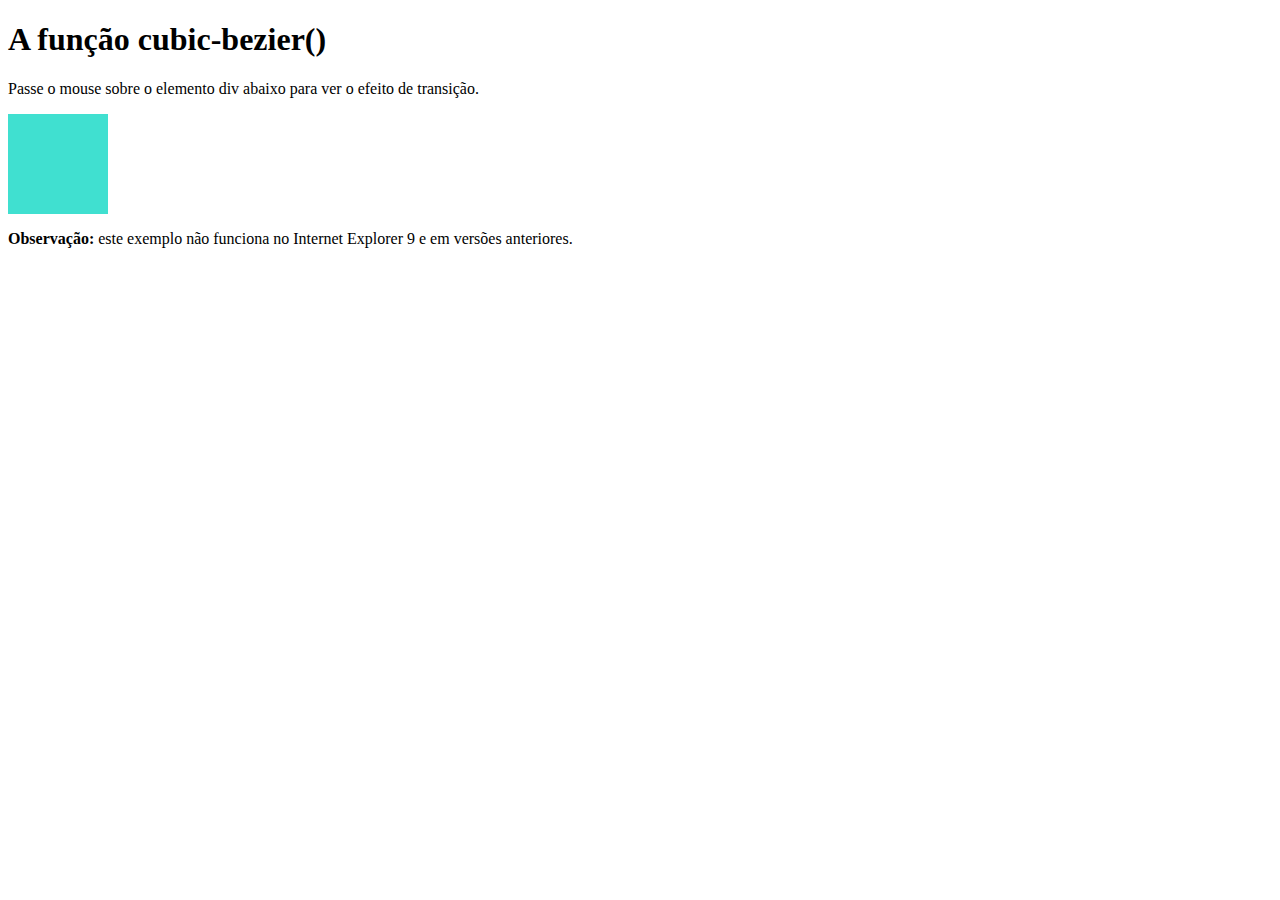
<file: SENAI/index.html>
<!DOCTYPE html>
<html lang="pt-BR">
<head>
    <meta charset="utf-8">
    <title>Funções com CSS</title>
    <link rel="stylesheet" href="css/style.css">
</head>
<body>

<h1>A função cubic-bezier()</h1>

<p>Passe o mouse sobre o elemento div abaixo para ver o efeito de transição.</p>

<div></div>

<p><b>Observação:</b> este exemplo não funciona no Internet Explorer 9 e em versões anteriores.</p>

</body>
</html>
</file>
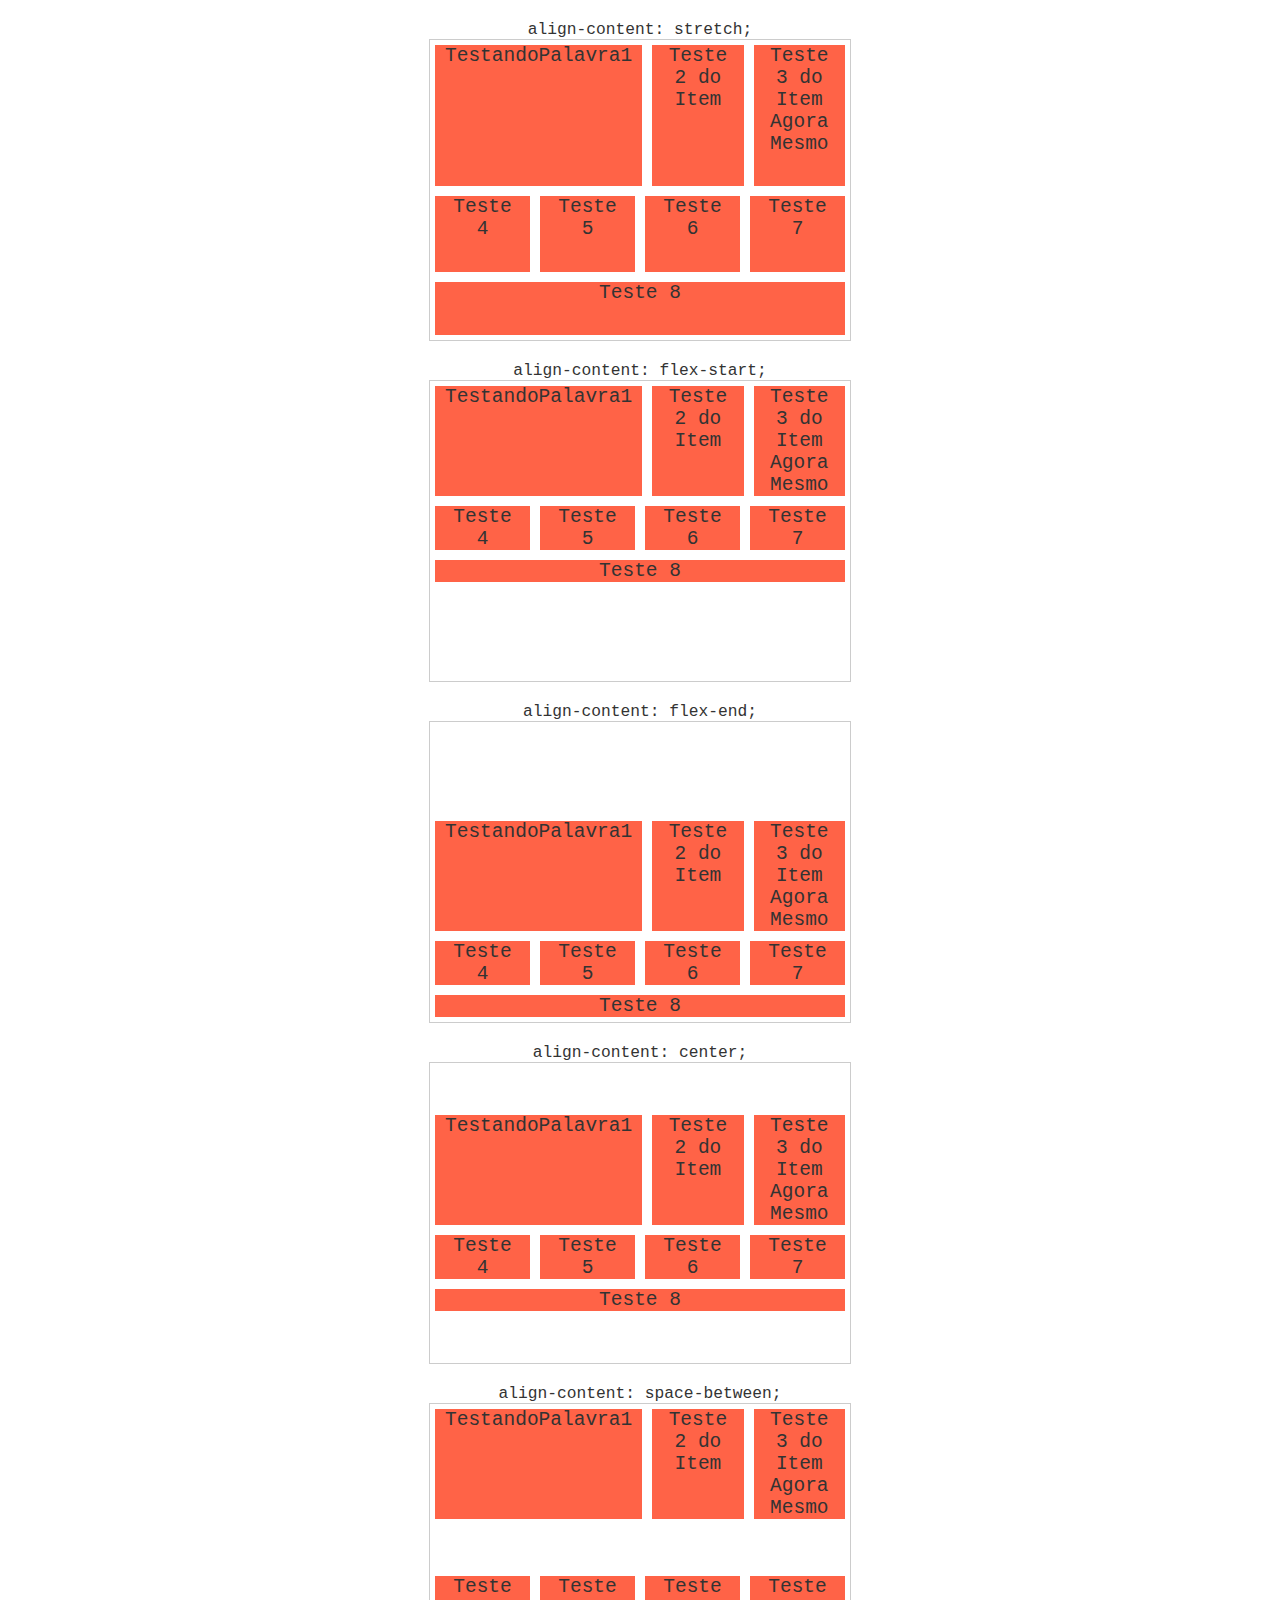
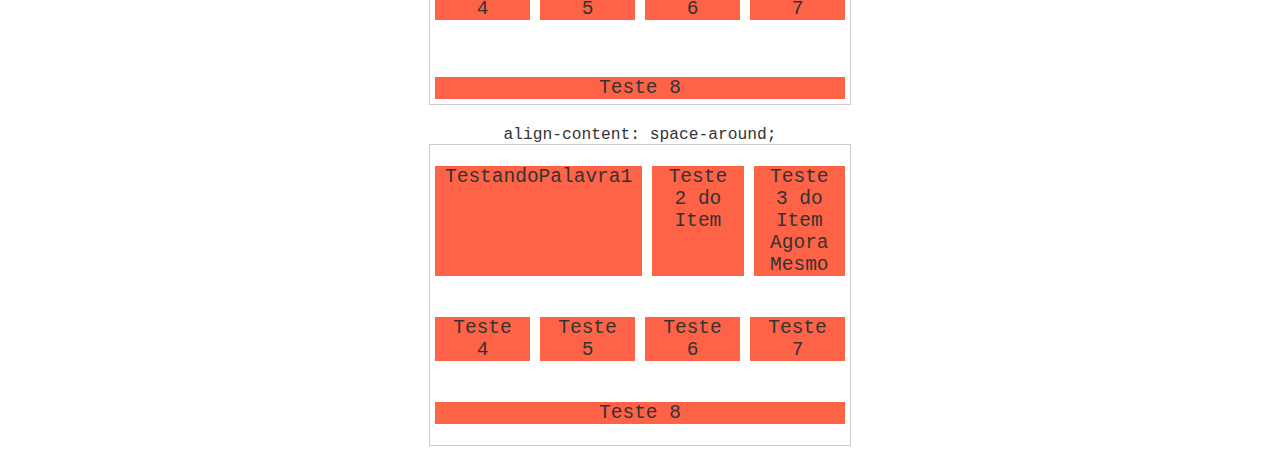
<file: Flex Container/align-content.html>
<!DOCTYPE html>
<html lang="pt-BR">

<head>
    <meta charset="UTF-8">
    <meta name="viewport" content="width=device-width, initial-scale=1.0">
    <title>align-content</title>
    <link rel="stylesheet" href="align-content.css">
</head>

<body>
    <h1>align-content: stretch;</h1>
    <section class="container stretch">
        <div class="item">TestandoPalavra1</div>
        <div class="item">Teste 2 do Item</div>
        <div class="item">Teste 3 do Item Agora Mesmo</div>
        <div class="item">Teste 4</div>
        <div class="item">Teste 5</div>
        <div class="item">Teste 6</div>
        <div class="item">Teste 7</div>
        <div class="item">Teste 8</div>
    </section>

    <h1>align-content: flex-start;</h1>
    <section class="container flex-start">
        <div class="item">TestandoPalavra1</div>
        <div class="item">Teste 2 do Item</div>
        <div class="item">Teste 3 do Item Agora Mesmo</div>
        <div class="item">Teste 4</div>
        <div class="item">Teste 5</div>
        <div class="item">Teste 6</div>
        <div class="item">Teste 7</div>
        <div class="item">Teste 8</div>
    </section>

    <h1>align-content: flex-end;</h1>
    <section class="container flex-end">
        <div class="item">TestandoPalavra1</div>
        <div class="item">Teste 2 do Item</div>
        <div class="item">Teste 3 do Item Agora Mesmo</div>
        <div class="item">Teste 4</div>
        <div class="item">Teste 5</div>
        <div class="item">Teste 6</div>
        <div class="item">Teste 7</div>
        <div class="item">Teste 8</div>
    </section>

    <h1>align-content: center;</h1>
    <section class="container center">
        <div class="item">TestandoPalavra1</div>
        <div class="item">Teste 2 do Item</div>
        <div class="item">Teste 3 do Item Agora Mesmo</div>
        <div class="item">Teste 4</div>
        <div class="item">Teste 5</div>
        <div class="item">Teste 6</div>
        <div class="item">Teste 7</div>
        <div class="item">Teste 8</div>
    </section>

    <h1>align-content: space-between;</h1>
    <section class="container space-between">
        <div class="item">TestandoPalavra1</div>
        <div class="item">Teste 2 do Item</div>
        <div class="item">Teste 3 do Item Agora Mesmo</div>
        <div class="item">Teste 4</div>
        <div class="item">Teste 5</div>
        <div class="item">Teste 6</div>
        <div class="item">Teste 7</div>
        <div class="item">Teste 8</div>
    </section>

    <h1>align-content: space-around;</h1>
    <section class="container space-around">
        <div class="item">TestandoPalavra1</div>
        <div class="item">Teste 2 do Item</div>
        <div class="item">Teste 3 do Item Agora Mesmo</div>
        <div class="item">Teste 4</div>
        <div class="item">Teste 5</div>
        <div class="item">Teste 6</div>
        <div class="item">Teste 7</div>
        <div class="item">Teste 8</div>
    </section>
</body>

</html>
</file>
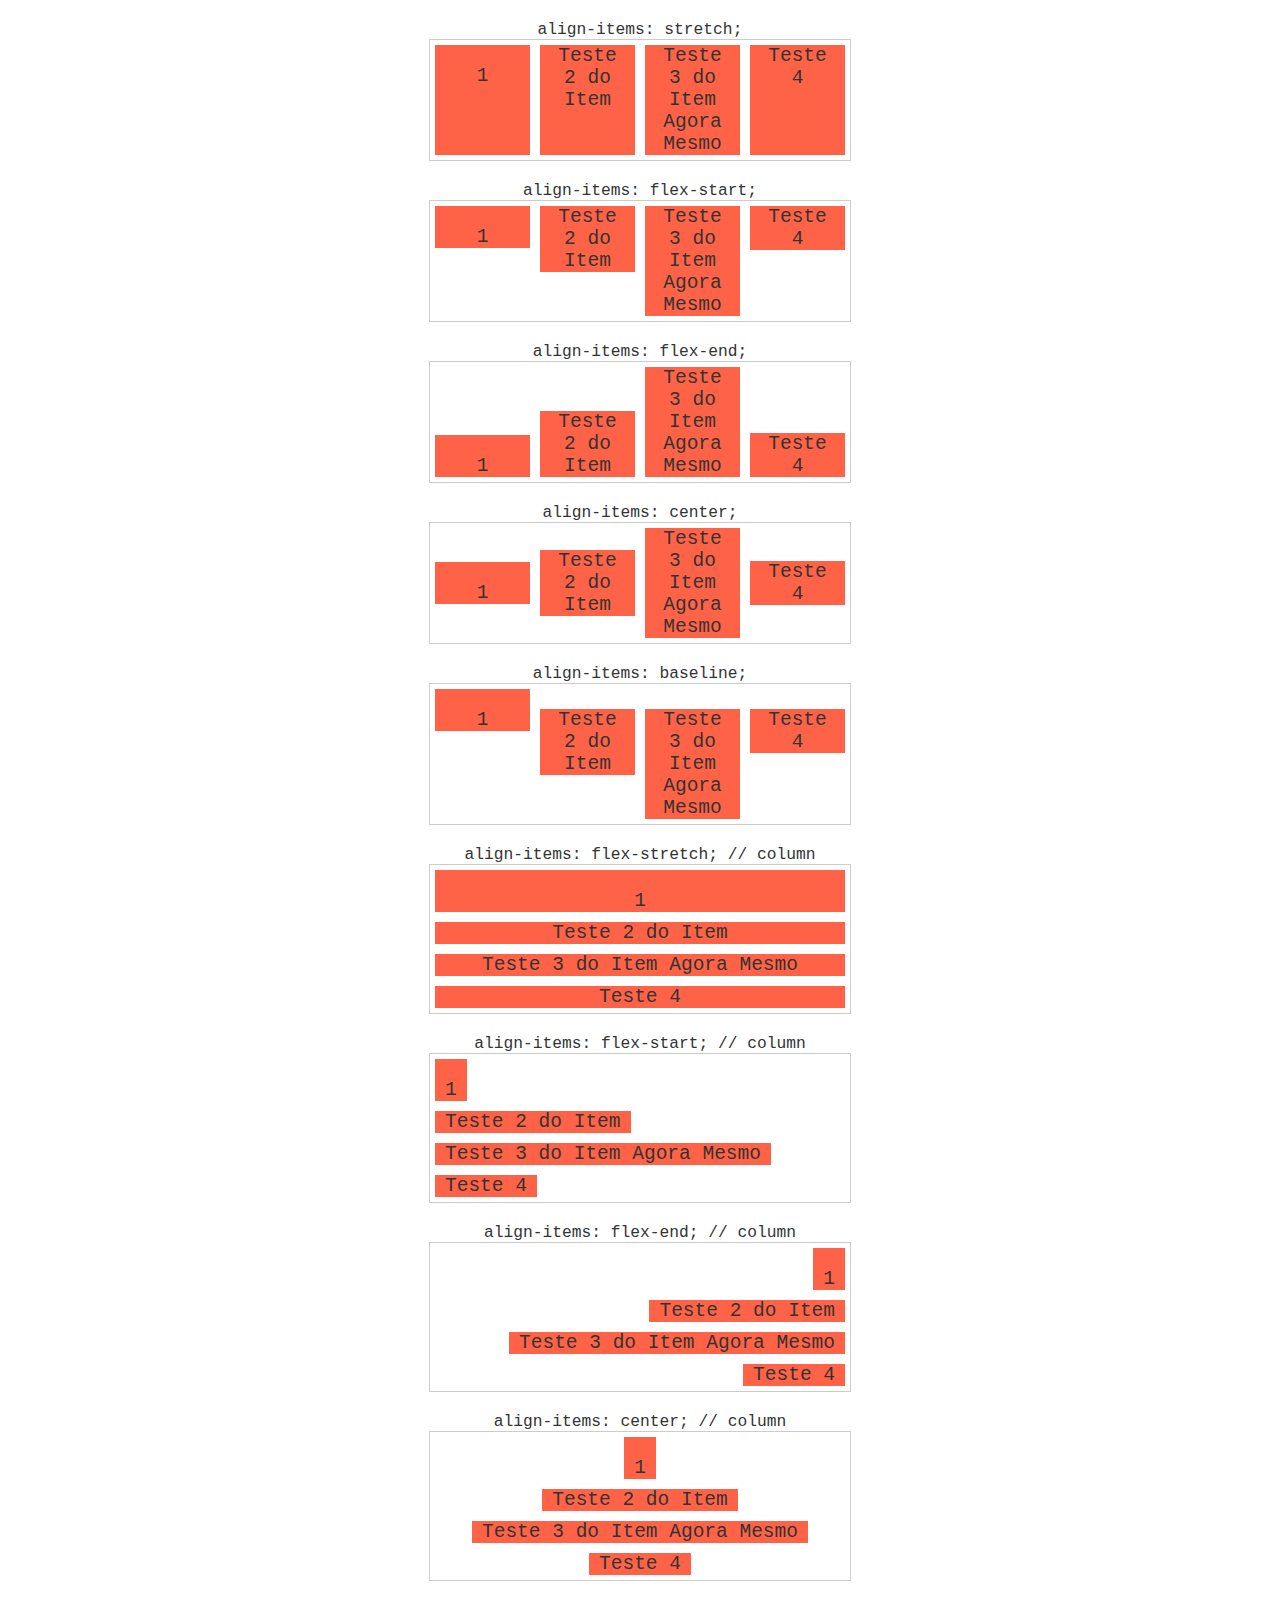
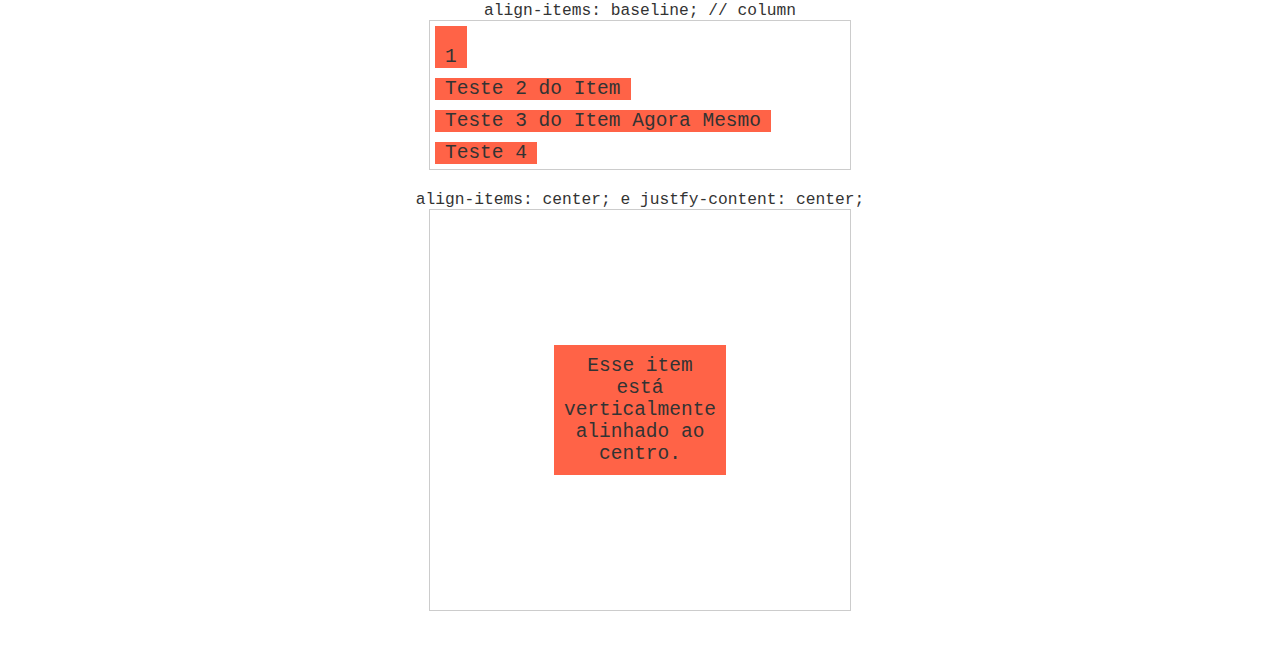
<file: Flex Container/align-items.html>
<!DOCTYPE html>
<html lang="pt-BR">

<head>
    <meta charset="UTF-8">
    <meta name="viewport" content="width=device-width, initial-scale=1.0">
    <title>align-items</title>
    <link rel="stylesheet" href="align-items.css">
</head>

<body>
    <h1>align-items: stretch;</h1>
    <section class="container stretch">
        <div class="item">1</div>
        <div class="item">Teste 2 do Item</div>
        <div class="item">Teste 3 do Item Agora Mesmo</div>
        <div class="item">Teste 4</div>
    </section>

    <h1>align-items: flex-start;</h1>
    <section class="container flex-start">
        <div class="item">1</div>
        <div class="item">Teste 2 do Item</div>
        <div class="item">Teste 3 do Item Agora Mesmo</div>
        <div class="item">Teste 4</div>
    </section>

    <h1>align-items: flex-end;</h1>
    <section class="container flex-end">
        <div class="item">1</div>
        <div class="item">Teste 2 do Item</div>
        <div class="item">Teste 3 do Item Agora Mesmo</div>
        <div class="item">Teste 4</div>
    </section>

    <h1>align-items: center;</h1>
    <section class="container center">
        <div class="item">1</div>
        <div class="item">Teste 2 do Item</div>
        <div class="item">Teste 3 do Item Agora Mesmo</div>
        <div class="item">Teste 4</div>
    </section>

    <h1>align-items: baseline;</h1>
    <section class="container baseline">
        <div class="item teste">1</div>
        <div class="item">Teste 2 do Item</div>
        <div class="item">Teste 3 do Item Agora Mesmo</div>
        <div class="item">Teste 4</div>
    </section>

    <h1>align-items: flex-stretch; // column</h1>
    <section class="container stretch column">
        <div class="item">1</div>
        <div class="item">Teste 2 do Item</div>
        <div class="item">Teste 3 do Item Agora Mesmo</div>
        <div class="item">Teste 4</div>
    </section>

    <h1>align-items: flex-start; // column</h1>
    <section class="container flex-start column">
        <div class="item">1</div>
        <div class="item">Teste 2 do Item</div>
        <div class="item">Teste 3 do Item Agora Mesmo</div>
        <div class="item">Teste 4</div>
    </section>

    <h1>align-items: flex-end; // column</h1>
    <section class="container flex-end column">
        <div class="item">1</div>
        <div class="item">Teste 2 do Item</div>
        <div class="item">Teste 3 do Item Agora Mesmo</div>
        <div class="item">Teste 4</div>
    </section>

    <h1>align-items: center; // column</h1>
    <section class="container center column">
        <div class="item">1</div>
        <div class="item">Teste 2 do Item</div>
        <div class="item">Teste 3 do Item Agora Mesmo</div>
        <div class="item">Teste 4</div>
    </section>

    <h1>align-items: baseline; // column</h1>
    <section class="container baseline column">
        <div class="item teste">1</div>
        <div class="item">Teste 2 do Item</div>
        <div class="item">Teste 3 do Item Agora Mesmo</div>
        <div class="item">Teste 4</div>
    </section>

    <h1>align-items: center; e justfy-content: center;</h1>
    <section class="container alinhamento-central">
        <div class="item">Esse item está verticalmente alinhado ao centro.</div>
    </section>
</body>

</html>
</file>
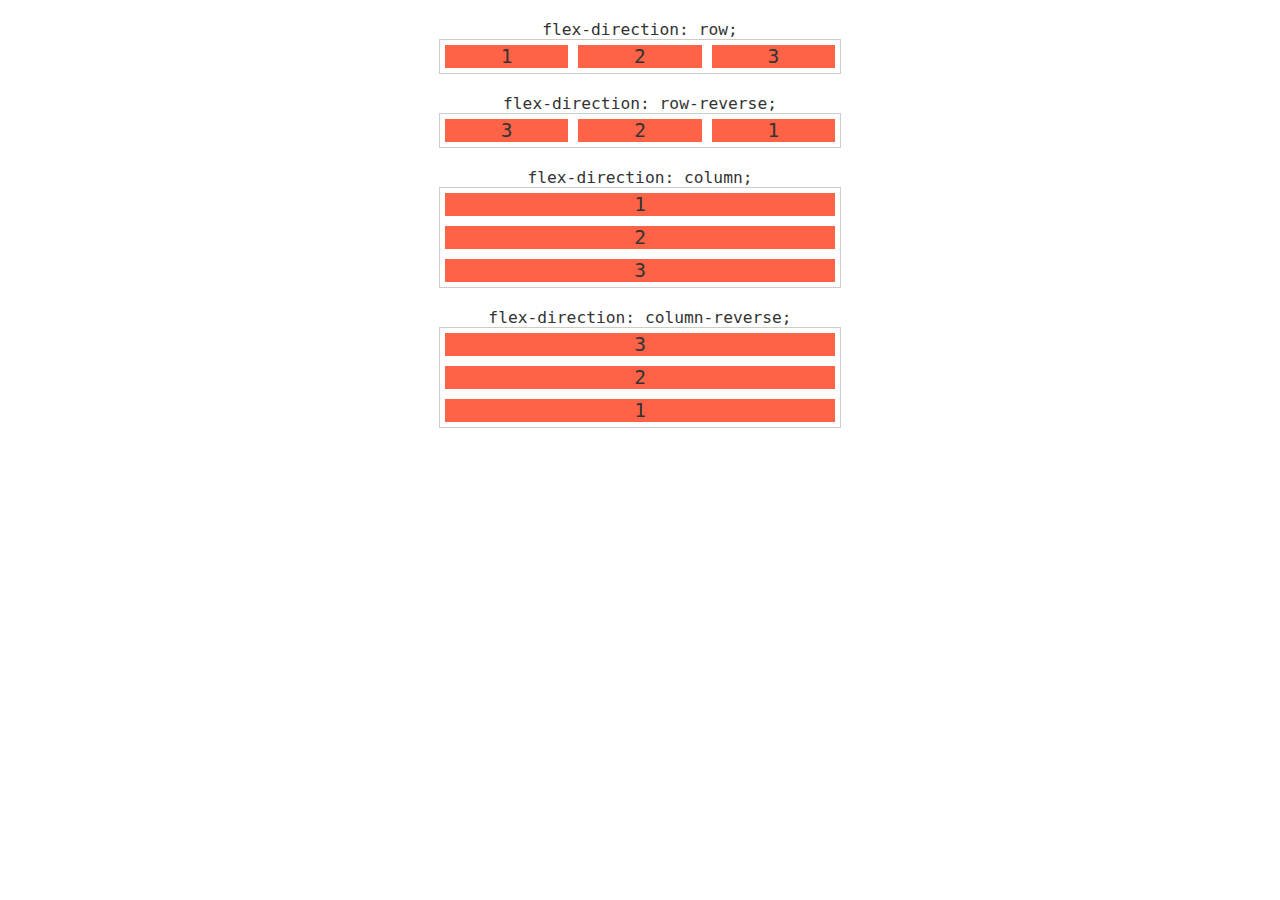
<file: Flex Container/flex-direction.html>
<!DOCTYPE html>
<html lang="pt-BR">

<head>
    <meta charset="UTF-8">
    <meta name="viewport" content="width=device-width, initial-scale=1.0">
    <title>flex-direction</title>
    <link rel="stylesheet" href="flex-direction.css">
</head>

<body>
    <h1>flex-direction: row;</h1>
    <section class="container row">
        <div class="item">1</div>
        <div class="item">2</div>
        <div class="item">3</div>
    </section>

    <h1>flex-direction: row-reverse;</h1>
    <section class="container row-reverse">
        <div class="item">1</div>
        <div class="item">2</div>
        <div class="item">3</div>
    </section>

    <h1>flex-direction: column;</h1>
    <section class="container column">
        <div class="item">1</div>
        <div class="item">2</div>
        <div class="item">3</div>
    </section>

    <h1>flex-direction: column-reverse;</h1>
    <section class="container column-reverse">
        <div class="item">1</div>
        <div class="item">2</div>
        <div class="item">3</div>
    </section>
</body>

</html>
</file>
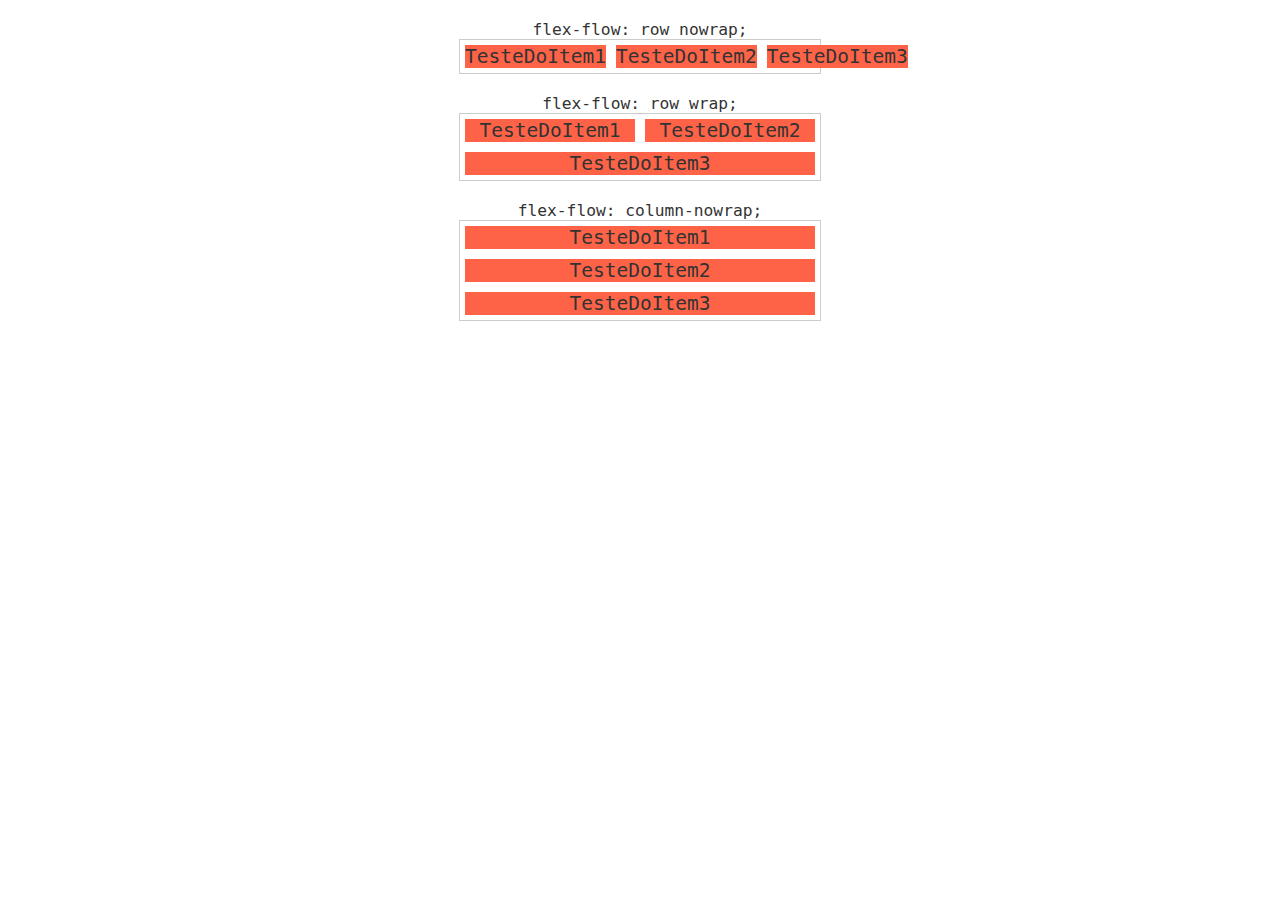
<file: Flex Container/flex-flow.html>
<!DOCTYPE html>
<html lang="pt-BR">

<head>
    <meta charset="UTF-8">
    <meta name="viewport" content="width=device-width, initial-scale=1.0">
    <title>flex-flow</title>
    <link rel="stylesheet" href="flex-flow.css">
</head>

<body>
    <h1>flex-flow: row nowrap;</h1>
    <section class="container row-nowrap">
        <div class="item">TesteDoItem1</div>
        <div class="item">TesteDoItem2</div>
        <div class="item">TesteDoItem3</div>
    </section>

    <h1>flex-flow: row wrap;</h1>
    <section class="container row-wrap">
        <div class="item">TesteDoItem1</div>
        <div class="item">TesteDoItem2</div>
        <div class="item">TesteDoItem3</div>
    </section>

    <h1>flex-flow: column-nowrap;</h1>
    <section class="container column-nowrap">
        <div class="item">TesteDoItem1</div>
        <div class="item">TesteDoItem2</div>
        <div class="item">TesteDoItem3</div>
    </section>
</body>

</html>
</file>
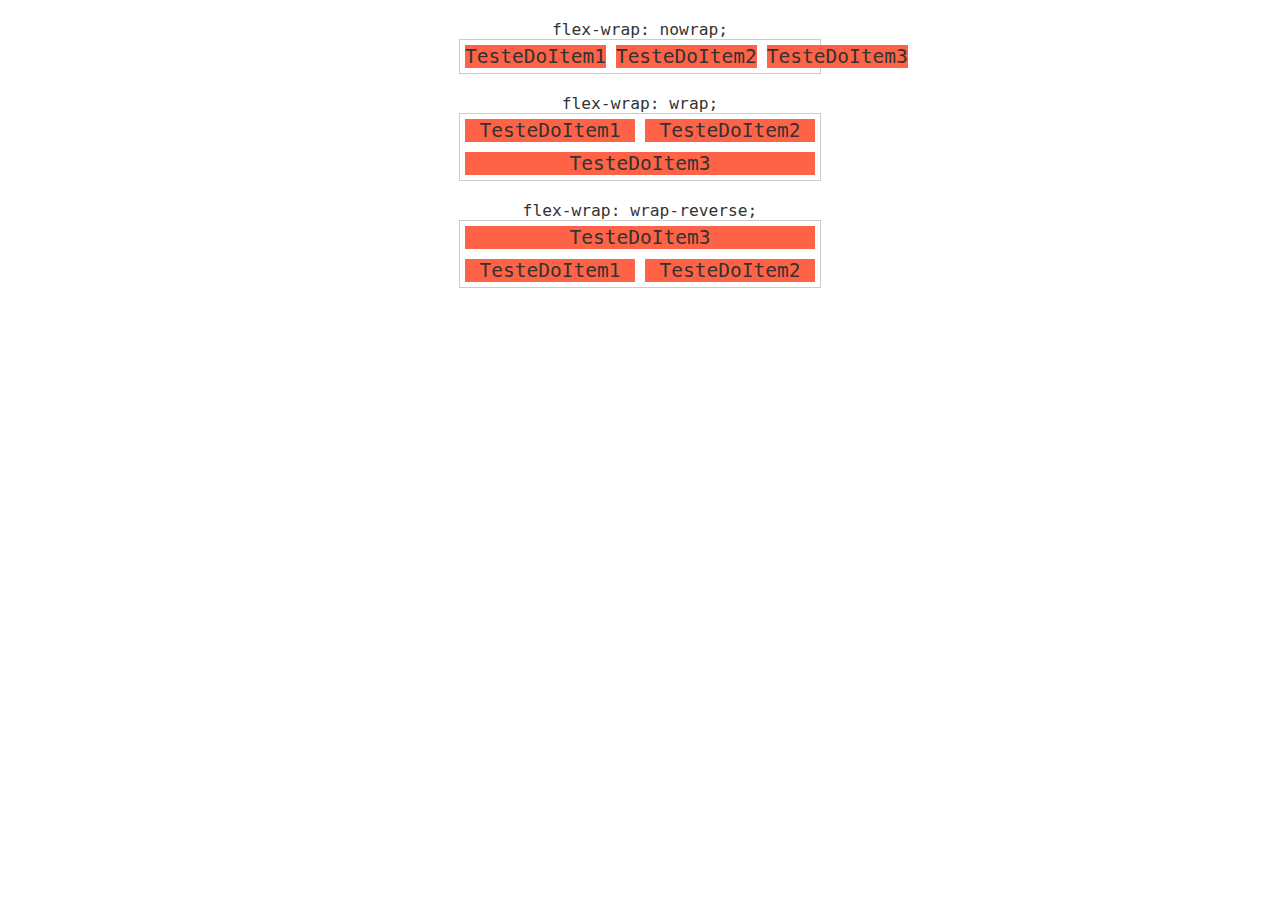
<file: Flex Container/flex-wrap.html>
<!DOCTYPE html>
<html lang="pt-BR">

<head>
    <meta charset="UTF-8">
    <meta name="viewport" content="width=device-width, initial-scale=1.0">
    <title>flex-wrap</title>
    <link rel="stylesheet" href="flex-wrap.css">
</head>

<body>
    <h1>flex-wrap: nowrap;</h1>
    <section class="container nowrap">
        <!-- O nome grudado foi necessário pois eu preciso definir um conteúdo que não possa ser quebrado. Como uma palavra ou uma imagem. Se fosse uma frase, ele quebraria as linhas da frase antes de ultrapassar o container.	 -->
        <div class="item">TesteDoItem1</div>
        <div class="item">TesteDoItem2</div>
        <div class="item">TesteDoItem3</div>
    </section>

    <h1>flex-wrap: wrap;</h1>
    <section class="container wrap">
        <div class="item">TesteDoItem1</div>
        <div class="item">TesteDoItem2</div>
        <div class="item">TesteDoItem3</div>
    </section>

    <h1>flex-wrap: wrap-reverse;</h1>
    <section class="container wrap-reverse">
        <div class="item">TesteDoItem1</div>
        <div class="item">TesteDoItem2</div>
        <div class="item">TesteDoItem3</div>
    </section>
</body>

</html>
</file>
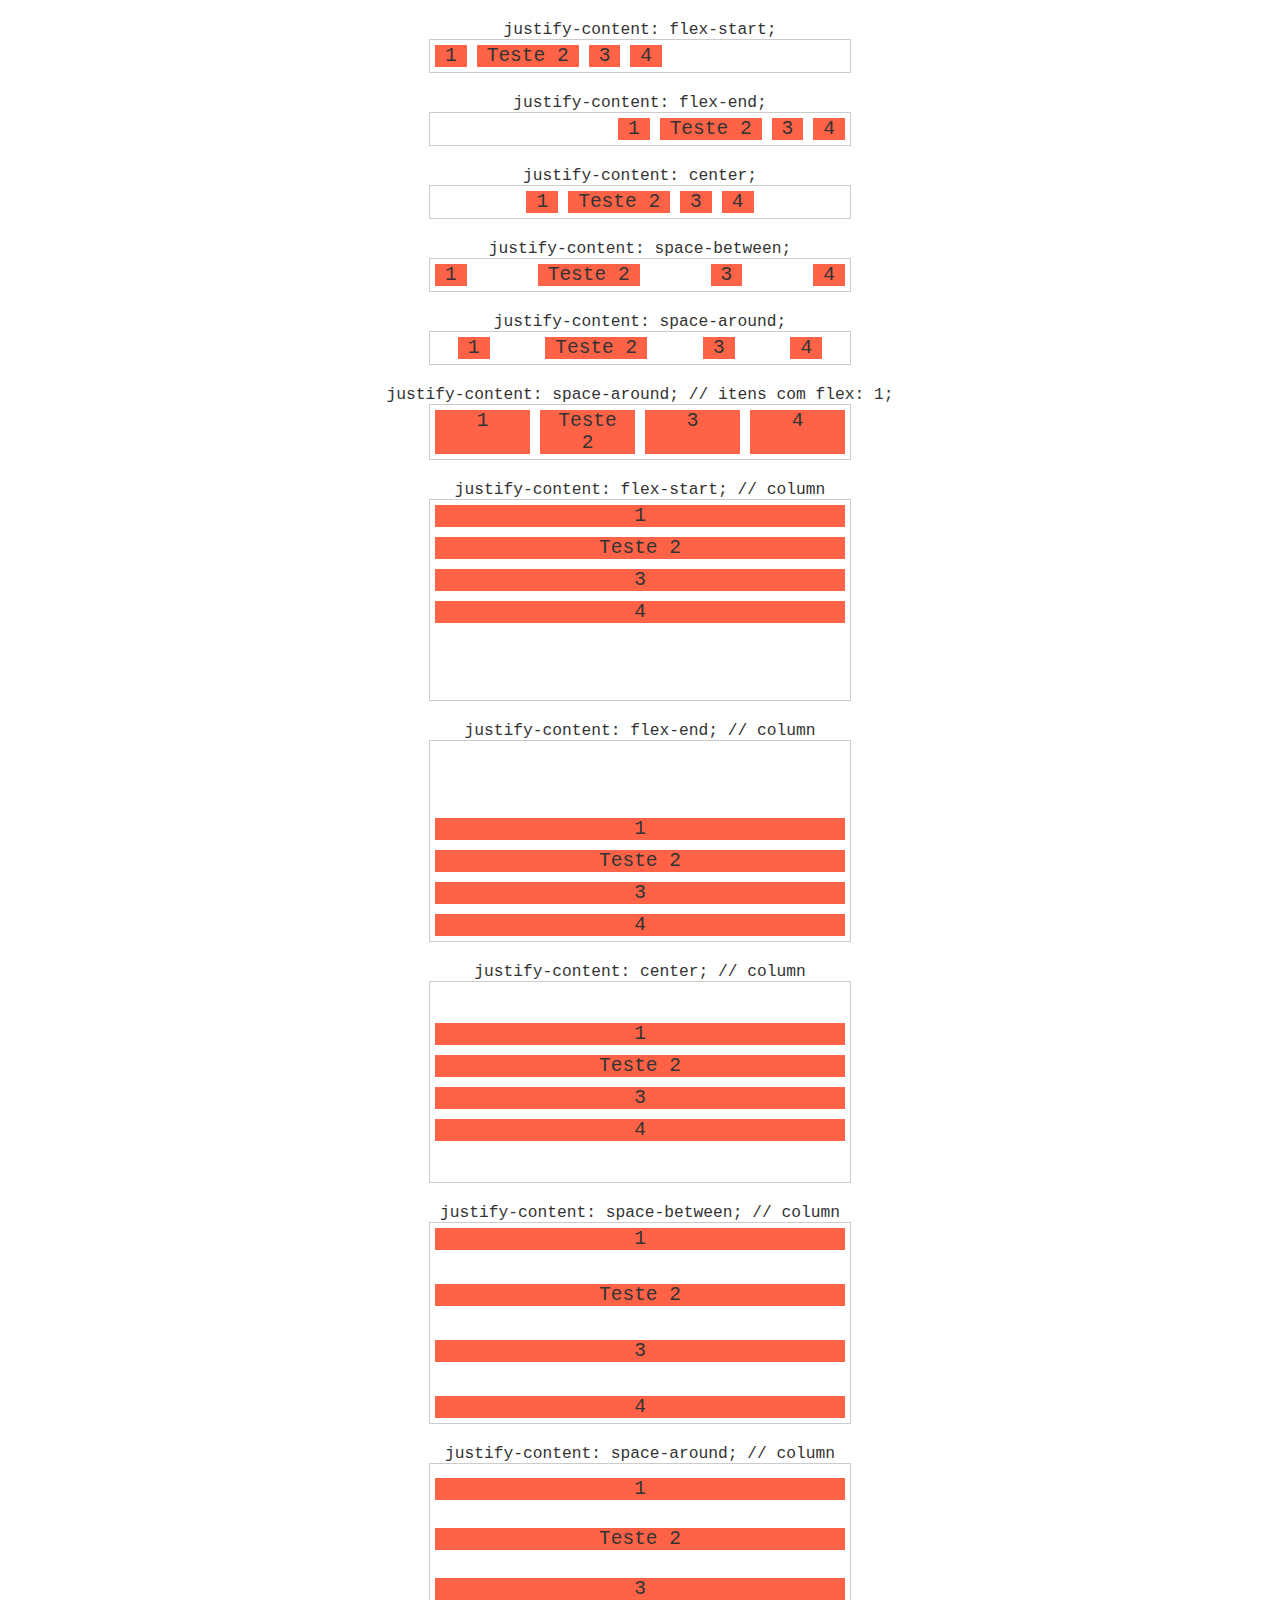
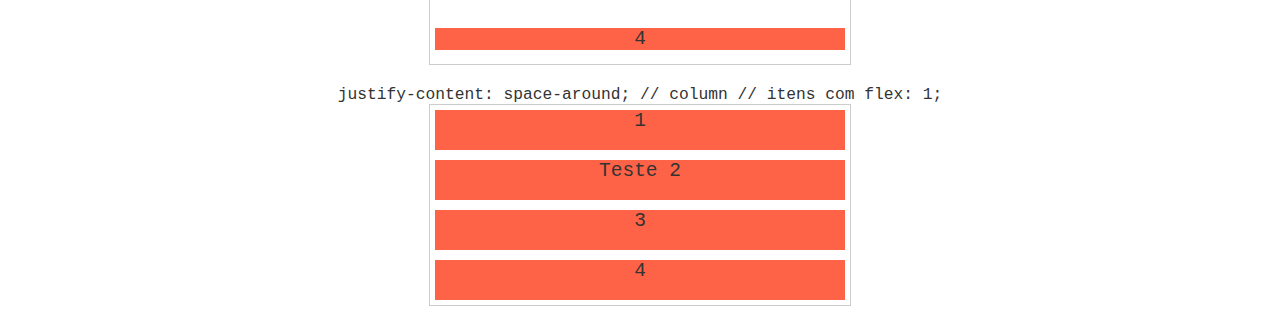
<file: Flex Container/justify-content.html>
<!DOCTYPE html>
<html lang="pt-BR">

<head>
    <meta charset="UTF-8">
    <meta name="viewport" content="width=device-width, initial-scale=1.0">
    <title>Document</title>
    <link rel="stylesheet" href="justify-content.css">
</head>

<body>
    <h1>justify-content: flex-start;</h1>
    <section class="container flex-start">
        <div class="item">1</div>
        <div class="item">Teste 2</div>
        <div class="item">3</div>
        <div class="item">4</div>
    </section>

    <h1>justify-content: flex-end;</h1>
    <section class="container flex-end">
        <div class="item">1</div>
        <div class="item">Teste 2</div>
        <div class="item">3</div>
        <div class="item">4</div>
    </section>

    <h1>justify-content: center;</h1>
    <section class="container center">
        <div class="item">1</div>
        <div class="item">Teste 2</div>
        <div class="item">3</div>
        <div class="item">4</div>
    </section>

    <h1>justify-content: space-between;</h1>
    <section class="container space-between">
        <div class="item">1</div>
        <div class="item">Teste 2</div>
        <div class="item">3</div>
        <div class="item">4</div>
    </section>

    <h1>justify-content: space-around;</h1>
    <section class="container space-around">
        <div class="item">1</div>
        <div class="item">Teste 2</div>
        <div class="item">3</div>
        <div class="item">4</div>
    </section>

    <h1>justify-content: space-around; // itens com flex: 1;</h1>
    <section class="container space-around">
        <div class="item flex">1</div>
        <div class="item flex">Teste 2</div>
        <div class="item flex">3</div>
        <div class="item flex">4</div>
    </section>

    <h1>justify-content: flex-start; // column</h1>
    <section class="container flex-start column">
        <div class="item">1</div>
        <div class="item">Teste 2</div>
        <div class="item">3</div>
        <div class="item">4</div>
    </section>

    <h1>justify-content: flex-end; // column</h1>
    <section class="container flex-end column">
        <div class="item">1</div>
        <div class="item">Teste 2</div>
        <div class="item">3</div>
        <div class="item">4</div>
    </section>

    <h1>justify-content: center; // column</h1>
    <section class="container center column">
        <div class="item">1</div>
        <div class="item">Teste 2</div>
        <div class="item">3</div>
        <div class="item">4</div>
    </section>

    <h1>justify-content: space-between; // column</h1>
    <section class="container space-between column">
        <div class="item">1</div>
        <div class="item">Teste 2</div>
        <div class="item">3</div>
        <div class="item">4</div>
    </section>

    <h1>justify-content: space-around; // column</h1>
    <section class="container space-around column">
        <div class="item">1</div>
        <div class="item">Teste 2</div>
        <div class="item">3</div>
        <div class="item">4</div>
    </section>

    <h1>justify-content: space-around; // column // itens com flex: 1;</h1>
    <section class="container space-around column">
        <div class="item flex">1</div>
        <div class="item flex">Teste 2</div>
        <div class="item flex">3</div>
        <div class="item flex">4</div>
    </section>
</body>

</html>
</file>
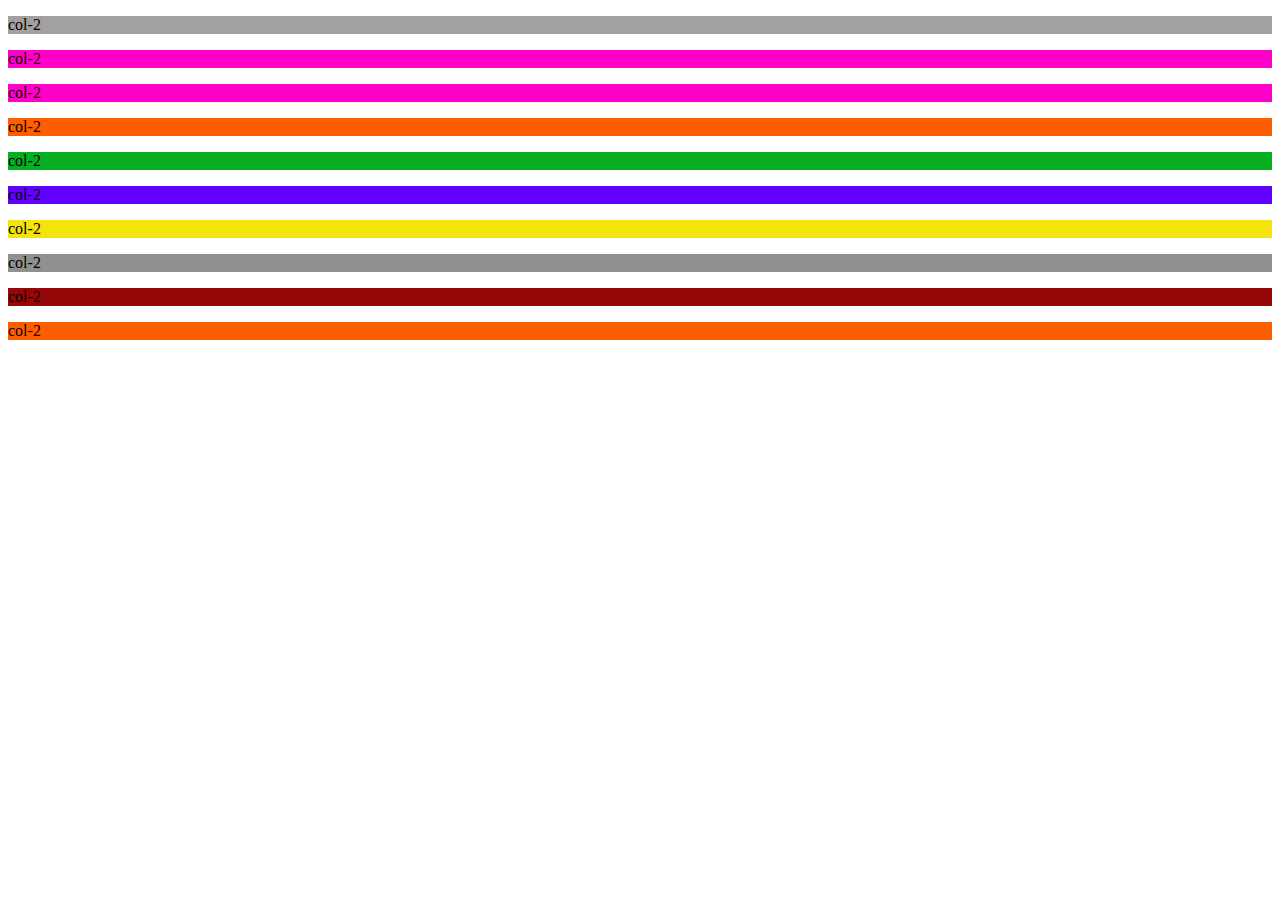
<file: SENAI/bootstrap.html>
<!doctype html>
<html>

<head>
    <meta charset=utf-8>
    <title>Meu primeiro site</title>
    <link href="https://cdn.jsdelivr.net/npm/bootstrap@5.0.0-beta3/dist/css/bootstrap.min.css" rel="stylesheet"
        integrity="sha384-eOJMYsd53ii+scO/bJGFsiCZc+5NDVN2yr8+0RDqr0Ql0h+rP48ckxlpbzKgwra6" crossorigin="anonymous">
</head>

<body>
    <div class="container">
        <div class="row">
            <div class="col-6" style="background-color: rgb(163, 161, 159)" ;>
                <p>col-2</p>
            </div>
            <div class="col-6" style="background-color: rgb(255, 0, 200)" ;>
                <p>col-2</p>
            </div>
        </div>
    </div>

    <div class="container">
        <div class="row">
            <div class="col-2" style="background-color: rgb(255, 0, 200)" ;>
                <p>col-2</p>
            </div>
            <div class="col-2" style="background-color: rgb(255, 94, 0)" ;>
                <p>col-2</p>
            </div>
            <div class="col-2" style="background-color: rgb(5, 175, 33)" ;>
                <p>col-2</p>
            </div>
            <div class="col-2" style="background-color: rgb(98, 0, 255)" ;>
                <p>col-2</p>
            </div>
            <div class="col-2" style="background-color: rgb(243, 228, 14)" ;>
                <p>col-2</p>
            </div>
            <div class="col-2" style="background-color: rgb(143, 145, 145)" ;>
                <p>col-2</p>
            </div>
        </div>
    </div>

    <div class="container-fluid">
        <div class="row">
            <div class="col-6" style="background-color: rgb(150, 8, 8)" ;>
                <p>col-2</p>
            </div>
            <div class="col-6" style="background-color: rgb(255, 94, 0)" ;>
                <p>col-2</p>
            </div>
        </div>
    </div>
</body>
<script src="https://cdn.jsdelivr.net/npm/bootstrap@5.0.0-beta3/dist/js/bootstrap.bundle.min.js"
    integrity="sha384-JEW9xMcG8R+pH31jmWH6WWP0WintQrMb4s7ZOdauHnUtxwoG2vI5DkLtS3qm9Ekf"
    crossorigin="anonymous"></script>
<script src="https://cdn.jsdelivr.net/npm/@popperjs/core@2.9.1/dist/umd/popper.min.js"
    integrity="sha384-SR1sx49pcuLnqZUnnPwx6FCym0wLsk5JZuNx2bPPENzswTNFaQU1RDvt3wT4gWFG"
    crossorigin="anonymous"></script>
<script src="https://cdn.jsdelivr.net/npm/bootstrap@5.0.0-beta3/dist/js/bootstrap.min.js"
    integrity="sha384-j0CNLUeiqtyaRmlzUHCPZ+Gy5fQu0dQ6eZ/xAww941Ai1SxSY+0EQqNXNE6DZiVc"
    crossorigin="anonymous"></script>

</html>
</file>
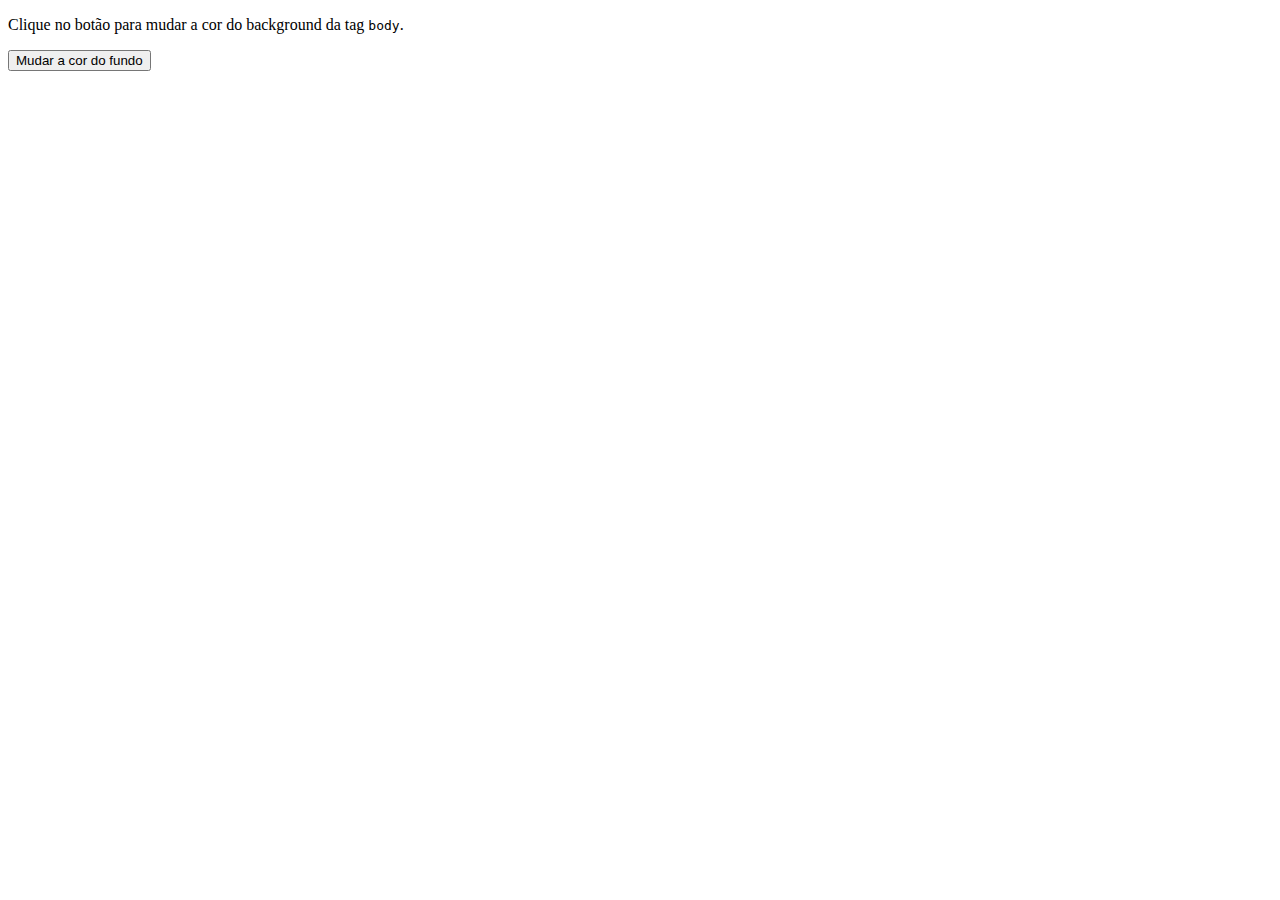
<file: SENAI/random-JS.html>
<!doctype html>
<html>
    <head>
        <meta charset=utf-8>
        <title>Meu primeiro site</title>
    </head>
<body>
    <p>Clique no botão para mudar a cor do background da tag <code>body</code>.</p>
    <button>Mudar a cor do fundo</button>
</body>
<script>
    var btn = document.querySelector('button');

    function random(number){
        return Math.floor(Math.random()*(number+1));
    }

    btn.onclick = function (){
    var rndCol = 'rgb('+ random(255)+','+random(255)+','+random(255)+')';
        document.body.style.backgroundColor = rndCol;
    }
</script>

<!-- A função document.querySelector serve para selecionar 
     um elemento no código HTML5. A função random gera um 
     número aleatório. A última função manipula um evento. 
     O onClick define quando o usuário pode clicar sobre 
     um botão. A variável rndColor está recebendo um valor
     RGB. Perceba que é utilizada aspas simples ‘. Na
     segunda função foi criado um valor random para buscar
     um número aleatório, ou seja, o sistema retornará um 
     número aleatório de 0 até 255. Foram passados três,
     pois a junção do RGB (red, green e blue) gera uma cor.
     Na última linha do código, antes de fechar o escopo
     (chave }), o documento HTML5, em seu body todo 
     (largura e altura), receberá um style de backgroundColor 
     aleatório. -->
</html>
</file>
<file: SENAI/css/style.css>
div {
    width: 100px;
    height: 100px;
    background: turquoise;
    transition: width 1s;
    transition-timing-function: cubic-bezier(0.1, 0.7, 1.0, 0.1);
}

div:hover {
    width:300px;
}
</file>
<file: Flex Container/align-content.css>
.stretch {
	align-content: stretch;
}

.flex-start {
	align-content: flex-start;
}

.flex-end {
	align-content: flex-end;
}

.center {
	align-content: center;
}

.space-between {
	align-content: space-between;
}

.space-around {
	align-content: space-around;
}

/* Flex Container */
.container {
	max-width: 420px;
	height: 300px;
	margin: 0 auto;
	display: flex;
	border: 1px solid #ccc;
	flex-wrap: wrap;
}
/* Flex Item */
.item {
	flex: 1;
	margin: 5px;
	padding: 0 10px;
	background: tomato;
	text-align: center;
	font-size: 1.5em;
}

h1 {
	text-align: center;
	margin: 20px 0 0 0;
	font-size: 1.25em;
	font-weight: normal;
}

body {
	font-family: monospace;
	color: #333;
}
</file>
<file: Flex Container/align-items.css>
.stretch {
	align-items: stretch;
}

.flex-start {
	align-items: flex-start;
}

.flex-end {
	align-items: flex-end;
}

.center {
	align-items: center;
}

.baseline {
	align-items: baseline;
}

/* Flex Container */
.container {
	max-width: 420px;
	margin: 0 auto;
	display: flex;
	border: 1px solid #ccc;
}

.column {
	flex-direction: column;
}

/* Flex Item */
.item {
	flex: 1;
	margin: 5px;
	padding: 0 10px;
	background: tomato;
	text-align: center;
	font-size: 1.5em;
}

.item:first-child {
	padding-top: 20px;
}

.alinhamento-central {
	height: 400px;
	justify-content: center;
	align-items: center;
}

.alinhamento-central .item {
	flex: 0;
	padding: 10px;
}

h1 {
	text-align: center;
	margin: 20px 0 0 0;
	font-size: 1.25em;
	font-weight: normal;
}

body {
	font-family: monospace;
	color: #333;
}
</file>
<file: Flex Container/flex-direction.css>
.row {
	flex-direction: row;
}
.row-reverse {
	flex-direction: row-reverse;
}
.column {
	flex-direction: column;
}
.column-reverse {
	flex-direction: column-reverse;
}

/* Flex Container */
.container {
	max-width: 400px;
	margin: 0 auto;
	display: flex;
	border: 1px solid #ccc;
}
/* Flex Item */
.item {
	/* O flex: 1; é necessário para que cada item se expanda ocupando o tamanho máximo do container. */
	flex: 1;
	margin: 5px;
	background: tomato;
	text-align: center;
	font-size: 1.5em;
}

h1 {
	text-align: center;
	margin: 20px 0 0 0;
	font-size: 1.25em;
	font-weight: normal;
}

body {
	font-family: monospace;
	color: #333;
}
</file>
<file: Flex Container/flex-flow.css>
.row-nowrap {
	flex-flow: row nowrap;
}
.column-nowrap {
	flex-flow: column nowrap;
}
.row-wrap {
	flex-flow: row wrap;
}

/* Flex Container */
.container {
	max-width: 360px;
	margin: 0 auto;
	display: flex;
	border: 1px solid #ccc;
}
/* Flex Item */
.item {
	/* O flex: 1; é necessário para que cada item se expanda ocupando o tamanho máximo do container. */
	flex: 1;
	margin: 5px;
	background: tomato;
	text-align: center;
	font-size: 1.5em;
}

h1 {
	text-align: center;
	margin: 20px 0 0 0;
	font-size: 1.25em;
	font-weight: normal;
}

body {
	font-family: monospace;
	color: #333;
}
</file>
<file: Flex Container/flex-wrap.css>
.nowrap {
	flex-wrap: nowrap;
}
.wrap {
	flex-wrap: wrap;
}
.wrap-reverse {
	flex-wrap: wrap-reverse;
}

/* Flex Container */
.container {
	max-width: 360px;
	margin: 0 auto;
	display: flex;
	border: 1px solid #ccc;
}
/* Flex Item */
.item {
	/* O flex: 1; é necessário para que cada item se expanda ocupando o tamanho máximo do container. */
	flex: 1;
	margin: 5px;
	background: tomato;
	text-align: center;
	font-size: 1.5em;
}

h1 {
	text-align: center;
	margin: 20px 0 0 0;
	font-size: 1.25em;
	font-weight: normal;
}

body {
	font-family: monospace;
	color: #333;
}
</file>
<file: Flex Container/justify-content.css>
.flex-start {
	justify-content: flex-start;
}

.flex-end {
	justify-content: flex-end;
}

.center {
	justify-content: center;
}

.space-between {
	justify-content: space-between;
}

.space-around {
	justify-content: space-around;
}

/* Flex Container */
.container {
	max-width: 420px;
	margin: 0 auto;
	display: flex;
	border: 1px solid #ccc;
}

.column {
	min-height: 200px;
	flex-direction: column;
}

/* Flex Item */
.item {
	margin: 5px;
	padding: 0 10px;
	background: tomato;
	text-align: center;
	font-size: 1.5em;
}

/* Indica que o conteúdo deve se expandir */
.flex {
	flex: 1;
}

h1 {
	text-align: center;
	margin: 20px 0 0 0;
	font-size: 1.25em;
	font-weight: normal;
}

body {
	font-family: monospace;
	color: #333;
}
</file>
